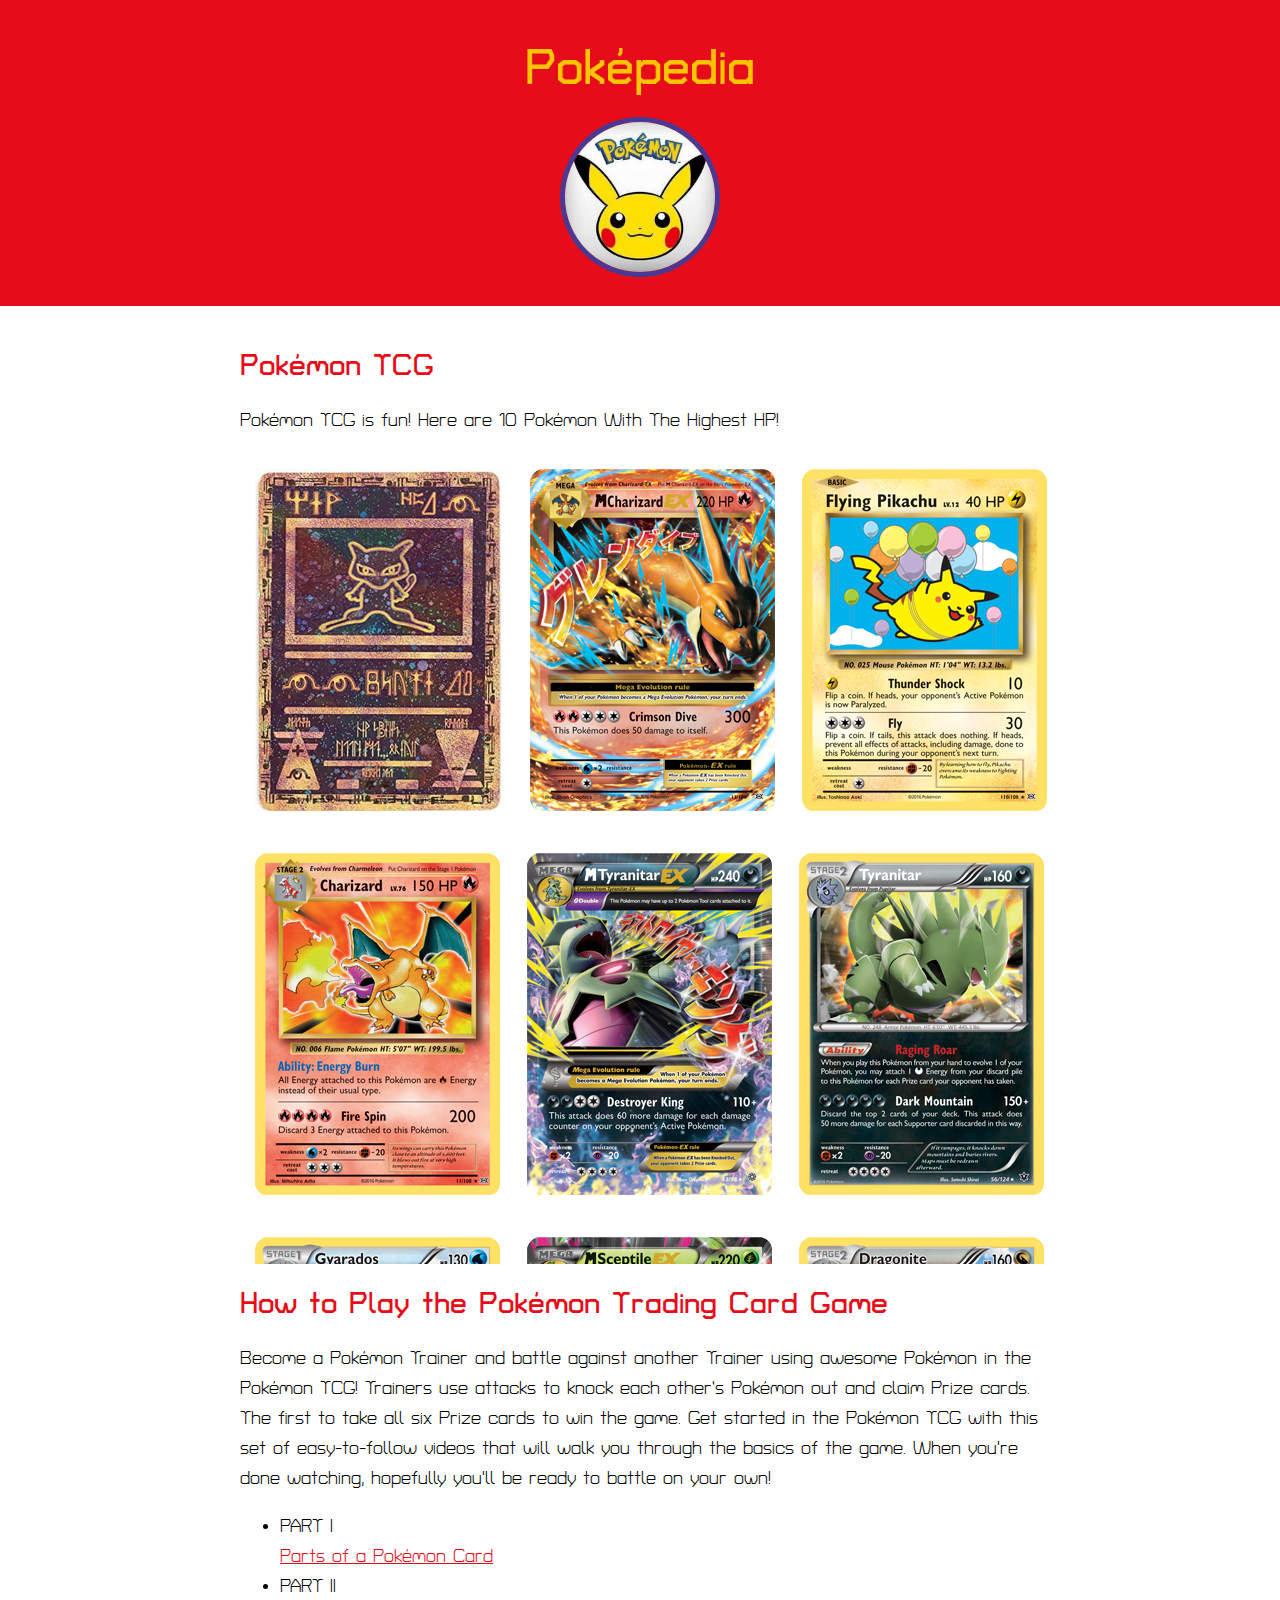
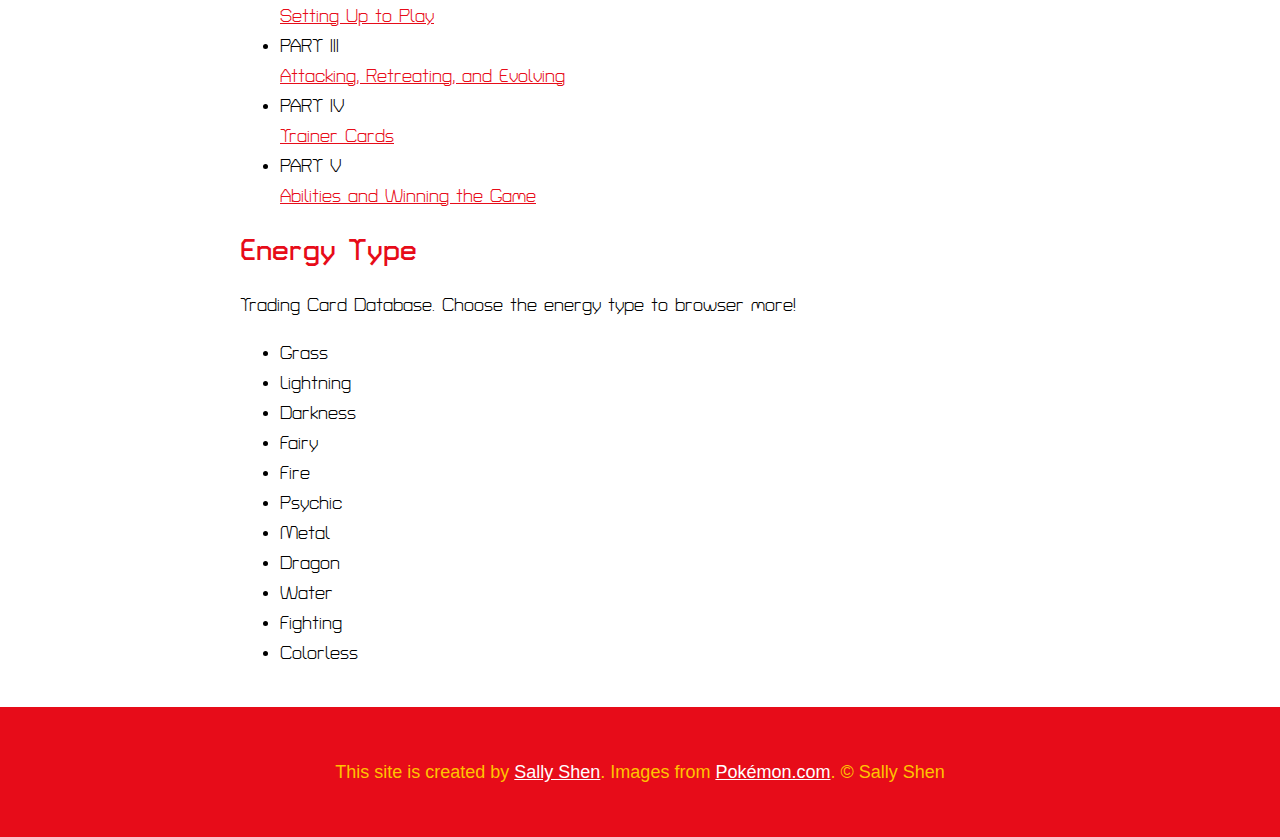
<file: index.html>
<!DOCTYPE html>
<html>
	<head>
		<title>Poképedia</title>
		<link rel="icon" href="img/jigglyPuff.png" />
		<link
			href="https://fonts.googleapis.com/css?family=Turret+Road&display=swap"
			rel="stylesheet"
		/>
		<link rel="stylesheet" type="text/css" href="css/pokemon.css" />
	</head>
	<body>
		<!-- header element -->
		<header>
			<h1>Poképedia</h1>
			<img src="img/pokemonhead.jpg" />
		</header>
		<!-- main element -->
		<iframe
			style="width:120px;height:240px;float:left"
			marginwidth="0"
			marginheight="0"
			scrolling="no"
			frameborder="0"
			src="//ws-na.amazon-adsystem.com/widgets/q?ServiceVersion=20070822&OneJS=1&Operation=GetAdHtml&MarketPlace=US&source=ac&ref=tf_til&ad_type=product_link&tracking_id=sallysy8-20&marketplace=amazon&region=US&placement=B07ND8TR49&asins=B07ND8TR49&linkId=488a828e3a06cce055c2de9032b7605a&show_border=false&link_opens_in_new_window=false&price_color=333333&title_color=0066c0&bg_color=ffffff"
		>
		</iframe>
		<div style="float:right; padding: 0px 0px 8px 8px; position:fixed;">
			<div style="width: 260px; height: 260px;">
				<iframe
					style="width:120px;height:240px;"
					marginwidth="0"
					marginheight="0"
					scrolling="no"
					frameborder="0"
					src="//ws-na.amazon-adsystem.com/widgets/q?ServiceVersion=20070822&OneJS=1&Operation=GetAdHtml&MarketPlace=US&source=ac&ref=tf_til&ad_type=product_link&tracking_id=sallysy8-20&marketplace=amazon&region=US&placement=B01MXJ3FZW&asins=B01MXJ3FZW&linkId=eb595ce228809b48ef60a965aea184c1&show_border=false&link_opens_in_new_window=false&price_color=333333&title_color=0066c0&bg_color=ffffff"
				>
				</iframe>
			</div>
		</div>
		<main>
			<h2>Pokémon TCG</h2>
			<!-- <iframe
				style="width:120px;height:180px;"
				marginwidth="0"
				marginheight="0"
				scrolling="no"
				frameborder="0"
				src="//ws-na.amazon-adsystem.com/widgets/q?ServiceVersion=20070822&OneJS=1&Operation=GetAdHtml&MarketPlace=US&source=ac&ref=qf_sp_asin_til&ad_type=product_link&tracking_id=sallysy8-20&marketplace=amazon&region=US&placement=B01MT8AIBE&asins=B01MT8AIBE&linkId=21cba1932cf5f2b2a5a927617e5cd903&show_border=false&link_opens_in_new_window=false&price_color=333333&title_color=0066C0&bg_color=FFFFFF"
				sandbox="allow-forms allow-pointer-lock allow-popups allow-same-origin allow-scripts allow-top-navigation-by-user-activation " 
			>
			</iframe>
			<iframe
				style="width:120px;height:180px;"
				marginwidth="0"
				marginheight="0"
				scrolling="no"
				frameborder="0"
				src="//ws-na.amazon-adsystem.com/widgets/q?ServiceVersion=20070822&OneJS=1&Operation=GetAdHtml&MarketPlace=US&source=ac&ref=tf_til&ad_type=product_link&tracking_id=sallysy8-20&marketplace=amazon&region=US&placement=B012BLU15E&asins=B012BLU15E&linkId=3defbe2088380aff2ba5ddf9afc1acf9&show_border=false&link_opens_in_new_window=false&price_color=333333&title_color=0066c0&bg_color=ffffff"
			>
			</iframe>
			<iframe
				style="width:120px;height:180px;"
				marginwidth="0"
				marginheight="0"
				scrolling="no"
				frameborder="0"
				src="//ws-na.amazon-adsystem.com/widgets/q?ServiceVersion=20070822&OneJS=1&Operation=GetAdHtml&MarketPlace=US&source=ac&ref=tf_til&ad_type=product_link&tracking_id=sallysy8-20&marketplace=amazon&region=US&placement=B07PC7X38X&asins=B07PC7X38X&linkId=56ce850232bffca4446c43499d8813ad&show_border=false&link_opens_in_new_window=false&price_color=333333&title_color=0066c0&bg_color=ffffff"
			>
			</iframe> -->

			<p>Pokémon TCG is fun! Here are 10 Pokémon With The Highest HP!</p>
			<div class="box">
				<img src="img/Ancient-Mew-Pokemon-Promos.jpg" />
				<img src="img/XY12_EN_13.png" />
				<img src="img/XY12_EN_110.png" />
				<img src="img/XY12_EN_11.png" />
				<img src="img/XY7_EN_43.png" />
				<img src="img/XY10_EN_56.png" />
				<img src="img/XY7_EN_21.png" />
				<img src="img/XY7_EN_8.png" />
				<img src="img/XY6_EN_52.png" />
				<img src="img/XY6_EN_61.png" />
			</div>
			<!-- Tutorial of the game -->
			<h2>How to Play the Pokémon Trading Card Game</h2>
			<p>
				Become a Pokémon Trainer and battle against another Trainer using
				awesome Pokémon in the Pokémon TCG! Trainers use attacks to knock each
				other’s Pokémon out and claim Prize cards. The first to take all six
				Prize cards to win the game. Get started in the Pokémon TCG with this
				set of easy-to-follow videos that will walk you through the basics of
				the game. When you're done watching, hopefully you'll be ready to battle
				on your own!
			</p>
			<ul>
				<li>
					PART I <br />
					<a target="_blank" href="https://www.youtube.com/watch?v=7x1WppZKi28">
						Parts of a Pokémon Card</a
					>
				</li>
				<li>
					PART II <br />
					<a target="_blank" href="https://www.youtube.com/watch?v=7qPxe0eYaSE">
						Setting Up to Play</a
					>
				</li>
				<li>
					PART III
					<a target="_blank" href="https://www.youtube.com/watch?v=XSb_PedRlN4">
						<br />
						Attacking, Retreating, and Evolving</a
					>
				</li>
				<li>
					PART IV <br />
					<a target="_blank" href="https://www.youtube.com/watch?v=Fu_91MlH7Ms">
						Trainer Cards</a
					>
				</li>
				<li>
					PART V
					<a target="_blank" href="https://www.youtube.com/watch?v=qCZL-FsUccc">
						<br />
						Abilities and Winning the Game</a
					>
				</li>
			</ul>

			<!-- Energy Type -->
			<h2>Energy Type</h2>
			<p>Trading Card Database. Choose the energy type to browser more!</p>
			<ul>
				<li>Grass</li>
				<li>Lightning</li>
				<li>Darkness</li>
				<li>Fairy</li>
				<li>Fire</li>
				<li>Psychic</li>
				<li>Metal</li>
				<li>Dragon</li>
				<li>Water</li>
				<li>Fighting</li>
				<li>Colorless</li>
			</ul>
		</main>

		<!-- footer element -->
		<footer>
			<p>
				This site is created by
				<a href="https://github.com/sallysy8">Sally Shen</a>. Images from
				<a href="https://www.pokemon.com/us/pokemon-tcg/"> Pokémon.com</a>.
				&copy; Sally Shen
			</p>
		</footer>
	</body>
</html>
</file>
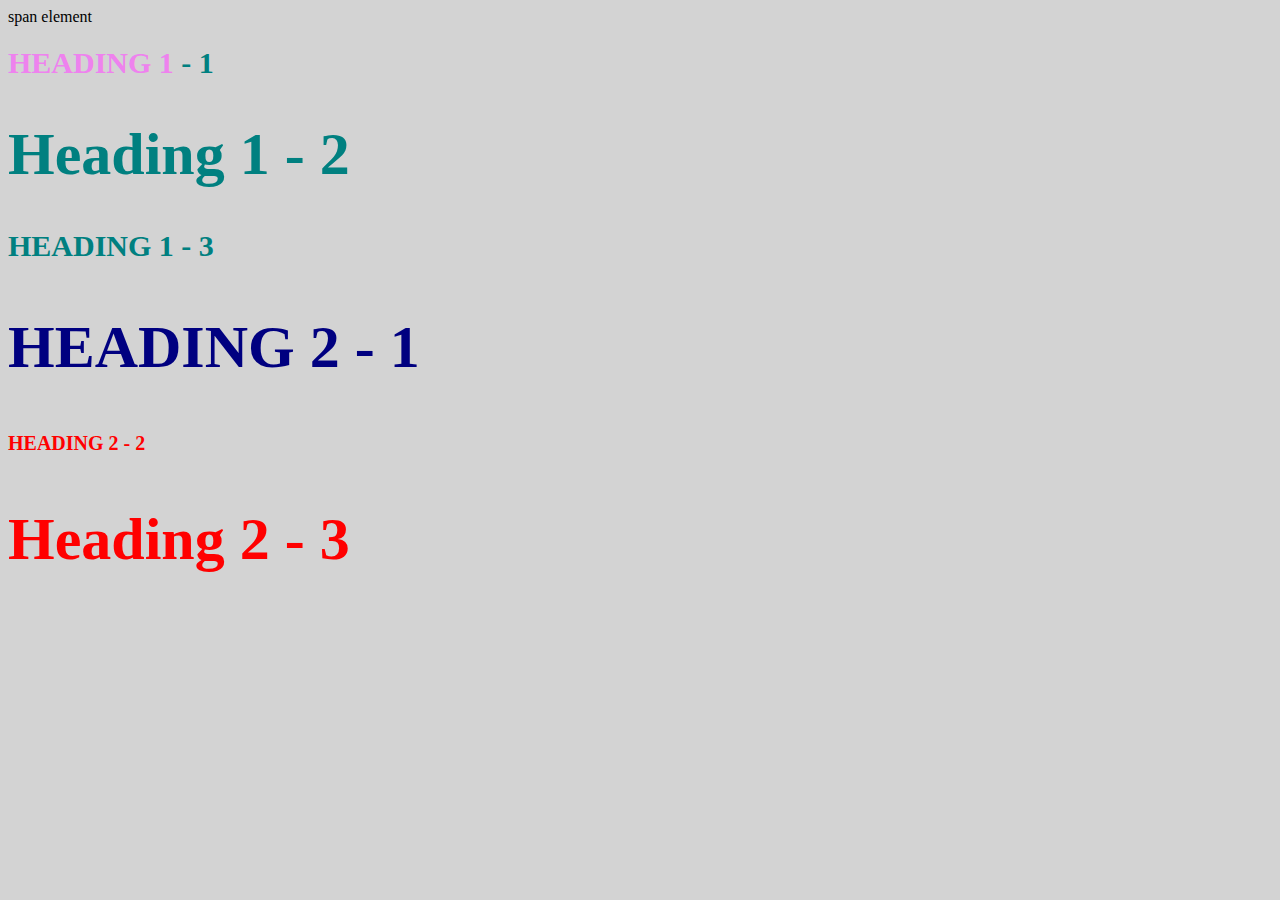
<file: style-test.html>
<!DOCTYPE html>
<html>
<head>
	<title>Style test</title>
	<link rel="stylesheet" type="text/css" href="css/test.css">
</head>
<body>
	<span>span element</span>
	<h1 class="uppercase"><span>Heading 1</span> - 1</h1>
	<h1 class="big">Heading 1 - 2</h1>
	<h1 class="uppercase">Heading 1 - 3</h1>
	<h2 class="big uppercase">Heading 2 - 1</h2>
	<h2 class="uppercase">Heading 2 - 2</h2>
	<h2 class="big">Heading 2 - 3</h2>


</body>
</html>
</file>
<file: css/pokemon.css>
body{
	margin:0;
	font-family: Helvetica, Arial, sans-serif;
	font-size: 18px;
	line-height: 30px;
}

header{
	background-color: #E70C19;
	text-align: center;
	padding-top: 20px;
	padding-bottom: 20px;
}


h1, h2{
	font-family: 'Turret Road', cursive;

}
header h1{
	color: #FFC300;
	font-size: 50px;
}

header img{
	border-radius: 150px;
	border: 5px solid #483a94;
	width: 150px;
}

main{
	max-width: 800px;
	margin: 0 auto;
	padding: 20px;
	font-family: 'Turret Road', cursive;
}

main img{
	max-width: 100%;
}

/* main iframe{
	position: left;
} */

.box{
	width: 1000px;
	height: 800px;
	overflow: auto;
	line-height: 3em;
	padding: 5px;
}
/* width */
::-webkit-scrollbar {
  width: 20px;
}

/* Track */
::-webkit-scrollbar-track {
  box-shadow: inset 0 0 5px grey; 
  border-radius: 10px;
}
 
/* Handle */
::-webkit-scrollbar-thumb {
  background: red; 
  border-radius: 10px;
}

/* Handle on hover */
::-webkit-scrollbar-thumb:hover {
  background: #b30000; 
}
div img{
	margin: 10px;

}
h2{
	font-size: 30px;
	color: #E70C19;
}

a{
	color: #E70C19;
}
a:hover{
	color: white;
	background-color: #FFC300;
}

footer{
	background-color: #E70C19;
	text-align: center;
	color: #FFC300;
	padding: 50px;
}
footer p{
	margin: 0;
}
footer a{
	color: white;
}

footer a:hover{
	opacity: .5;
	background-color: transparent;
}
</file>
<file: css/test.css>
body{
	background-color: lightgrey;
}
h1{
	font-size: 30px; 
	color: teal;
}

h2{
	font-size: 20px;
	color:red;
}

.big{
	font-size: 60px;
}

.uppercase{
	text-transform: uppercase;
}

.big.uppercase{
	color: navy;
}
h1 span{
	color: violet;
}
</file>
